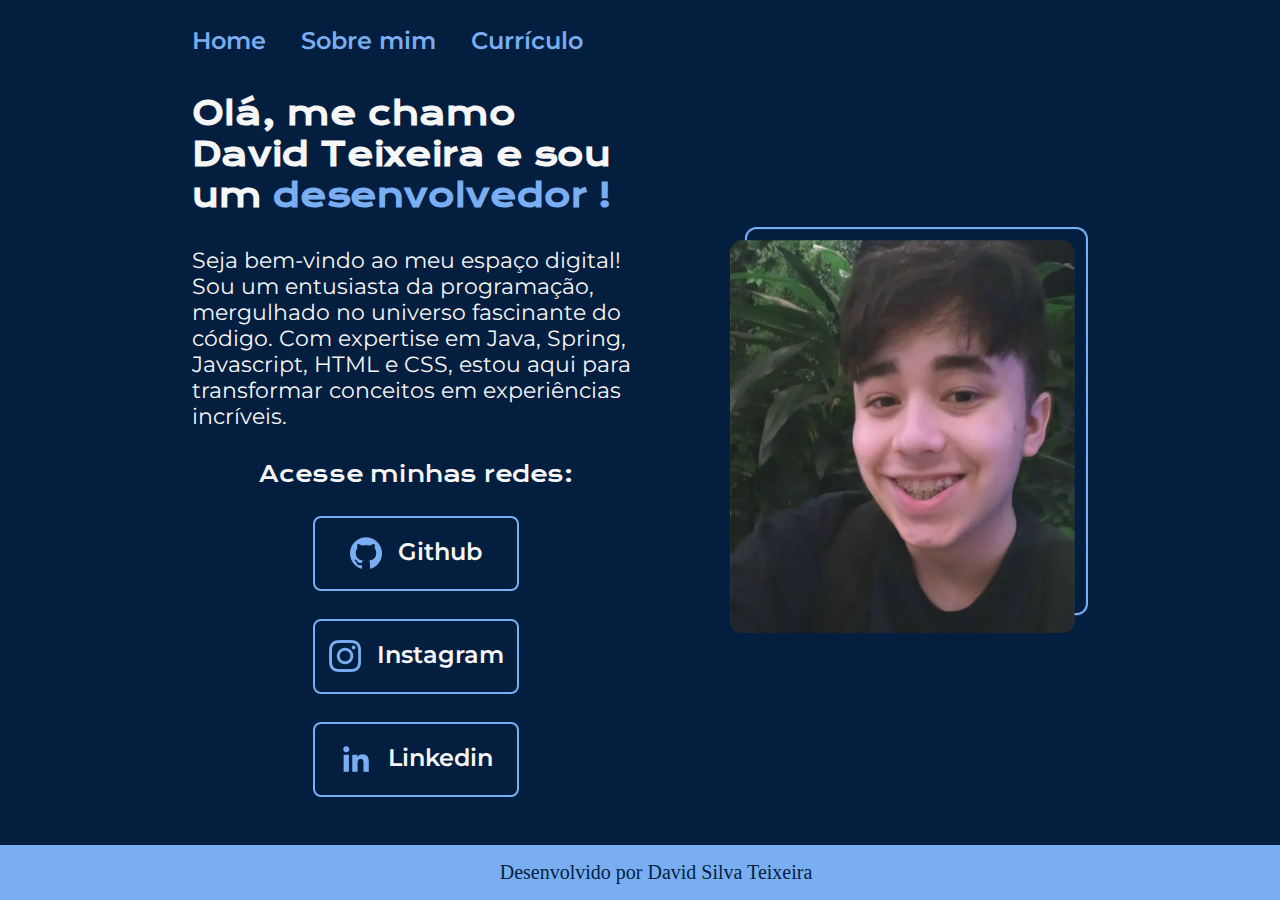
<file: index.html>
<!DOCTYPE html>
<html lang="pt-br">
<head>
    <meta charset="UTF-8"> <!--Conjunto de caracteres usados-->
    <meta http-equiv="X-UA-Compatible" content="IE=edge"> <!--adaptação a versão atual do IE/EDGE-->
    <meta name="viewport" content="width=device-width, initial-scale=1.0"> <!--adaptação a qualquer dispositivo-->
    <title>David Silva - Página Inicial</title>
    <link rel="stylesheet" href="./styles/style.css">

    <meta property="og:title" content="David Silva - Portfolio" />
    <meta property="og:description" content="Meu primeiro portfolio contando um pouco sobre a minha vida.">
    <meta property="og:url" content="https://portfolio-davstx.vercel.app/" />
    <meta property="og:image" content="https://avatars.githubusercontent.com/u/123772756?s=400&u=81e451b127b6c11d64e3db787e33c7aa479758d9&v=4" />
    <meta property="og:type" content="website" />
</head>
<body>
    <header class="cabecalho">
        <nav class="cabecalho__menu">
            <a class="cabecalho__menu__link" href="index.html">Home</a>
            <a class="cabecalho__menu__link" href="about.html">Sobre mim</a>
            <a class="cabecalho__menu__link" href="curriculum.html">Currículo</a>
        </nav>
    </header>
    <main class="apresentacao">
        <section class="apresentacao__conteudo">
            <h1 class="apresentacao__conteudo__titulo">Olá, me chamo David Teixeira e sou um <strong class="titulo-destaque">desenvolvedor !</strong> </h1>
            <p class="apresentacao__conteudo__texto">Seja bem-vindo ao meu espaço digital! Sou um entusiasta da programação, mergulhado no universo fascinante do código. Com expertise em Java, Spring, Javascript, HTML e CSS, estou aqui para transformar conceitos em experiências incríveis.</p>
            <div class="apresentacao__links">
                <h2 class="apresentacao__links__subtitulo">Acesse minhas redes:</h2>
                <a class="apresentacao__links__navegacao" href="https://www.github.com/davsteixeira/">
                    <img src="./assets/github.png">
                    Github
                </a>
                <a class="apresentacao__links__navegacao"href="https://www.instagram.com/davsteixeira/">
                    <img src="./assets/instagram.png">
                    Instagram
                </a>
                <a class="apresentacao__links__navegacao" href="https://www.linkedin.com/in/davsteixeira/">
                    <img src="./assets/linkedin.png">
                    Linkedin
                </a>
            </div>
        </section>
        <img class="apresentacao__imagem" src="./assets/davs.png" alt="foto_david_s">
    </main>
    <footer class="rodape">
        <p>Desenvolvido por David Silva Teixeira</p>
    </footer>
</body>
</html>
</file>
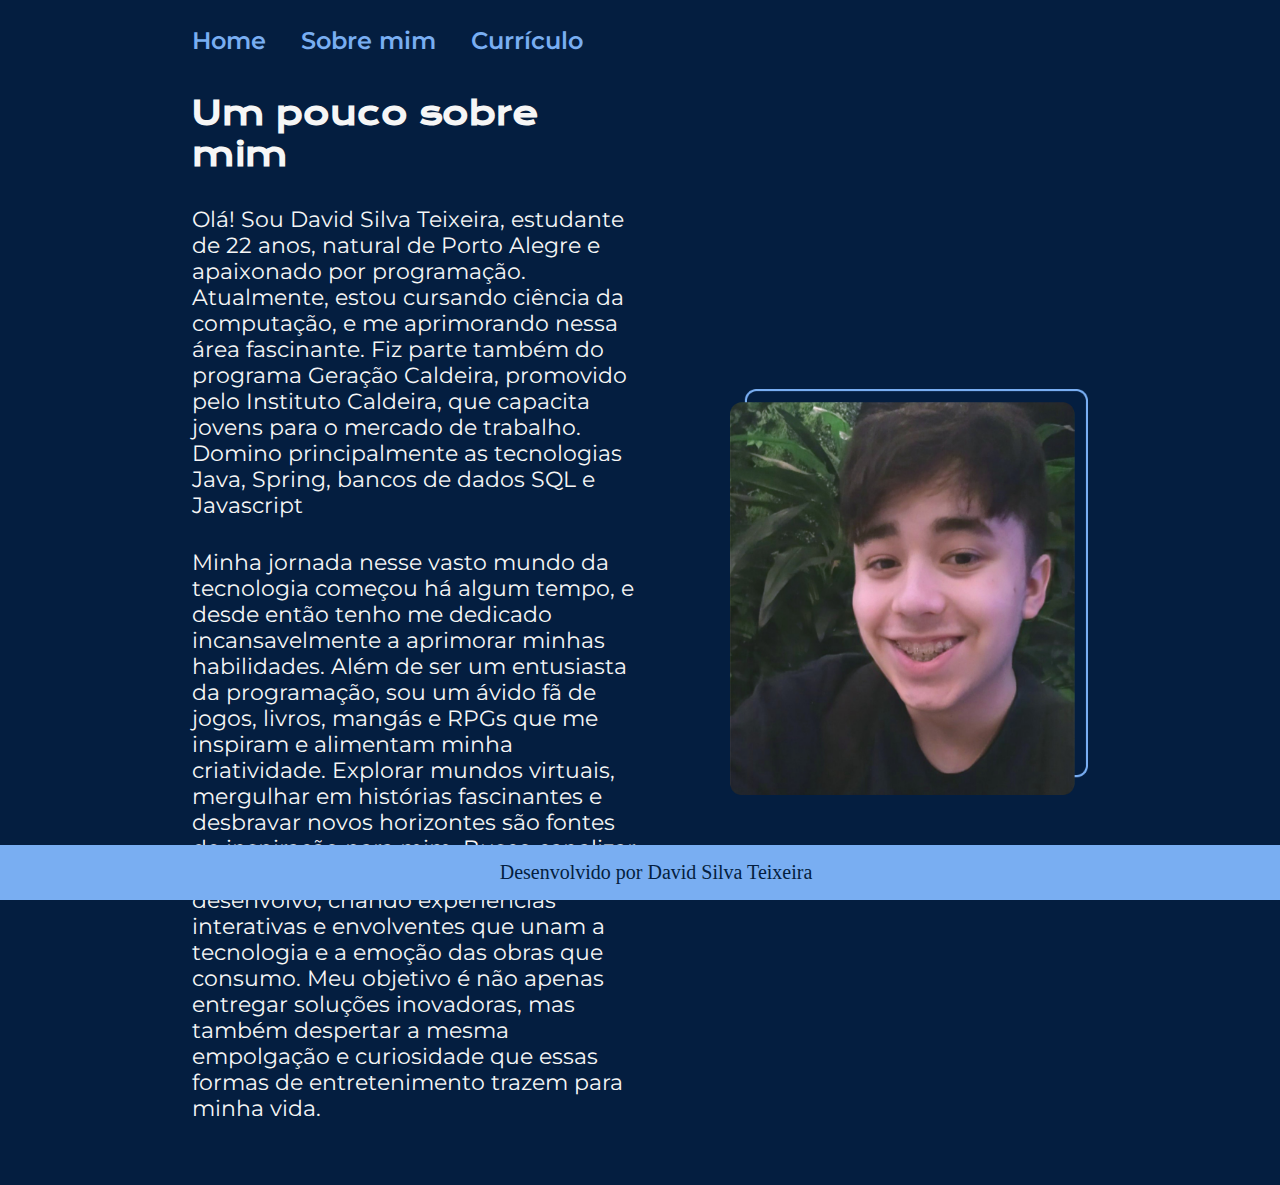
<file: about.html>
<!DOCTYPE html>
<html lang="pt-br">
<head>
    <meta charset="UTF-8">
    <meta http-equiv="X-UA-Compatible" content="IE=edge">
    <meta name="viewport" content="width=device-width, initial-scale=1.0">
    <title>Sobre mim</title>
    <link rel="stylesheet" href="./styles/style.css">
</head>
<body>
    <header class="cabecalho">
        <nav class="cabecalho__menu">
            <a class="cabecalho__menu__link" href="index.html">Home</a>
            <a class="cabecalho__menu__link" href="about.html">Sobre mim</a>
            <a class="cabecalho__menu__link" href="curriculum.html">Currículo</a>
        </nav>
    </header>

    <main class="apresentacao">
        <section class="apresentacao__conteudo">
            <h1 class="apresentacao__conteudo__titulo">Um pouco sobre mim</h1>
            <p class="apresentacao__conteudo__texto">Olá! Sou David Silva Teixeira, estudante de 22 anos, natural de Porto Alegre e apaixonado por programação. Atualmente, estou cursando ciência da computação, e me aprimorando nessa área fascinante. Fiz parte também do programa Geração Caldeira, promovido pelo Instituto Caldeira, que capacita jovens para o mercado de trabalho. Domino principalmente as tecnologias Java, Spring, bancos de dados SQL e Javascript</p>
            <p class="apresentacao__conteudo__texto">Minha jornada nesse vasto mundo da tecnologia começou há algum tempo, e desde então tenho me dedicado incansavelmente a aprimorar minhas habilidades. Além de ser um entusiasta da programação, sou um ávido fã de jogos, livros, mangás e RPGs que me inspiram e alimentam minha criatividade. Explorar mundos virtuais, mergulhar em histórias fascinantes e desbravar novos horizontes são fontes de inspiração para mim. Busco canalizar essa paixão em cada projeto que desenvolvo, criando experiências interativas e envolventes que unam a tecnologia e a emoção das obras que consumo. Meu objetivo é não apenas entregar soluções inovadoras, mas também despertar a mesma empolgação e curiosidade que essas formas de entretenimento trazem para minha vida.</p>
        </section>
        <img class="apresentacao__imagem" src="./assets/davs.png" alt="">
    </main>

    <footer class="rodape">
        <p>Desenvolvido por David Silva Teixeira</p>
    </footer>
</body>
</html>
</file>
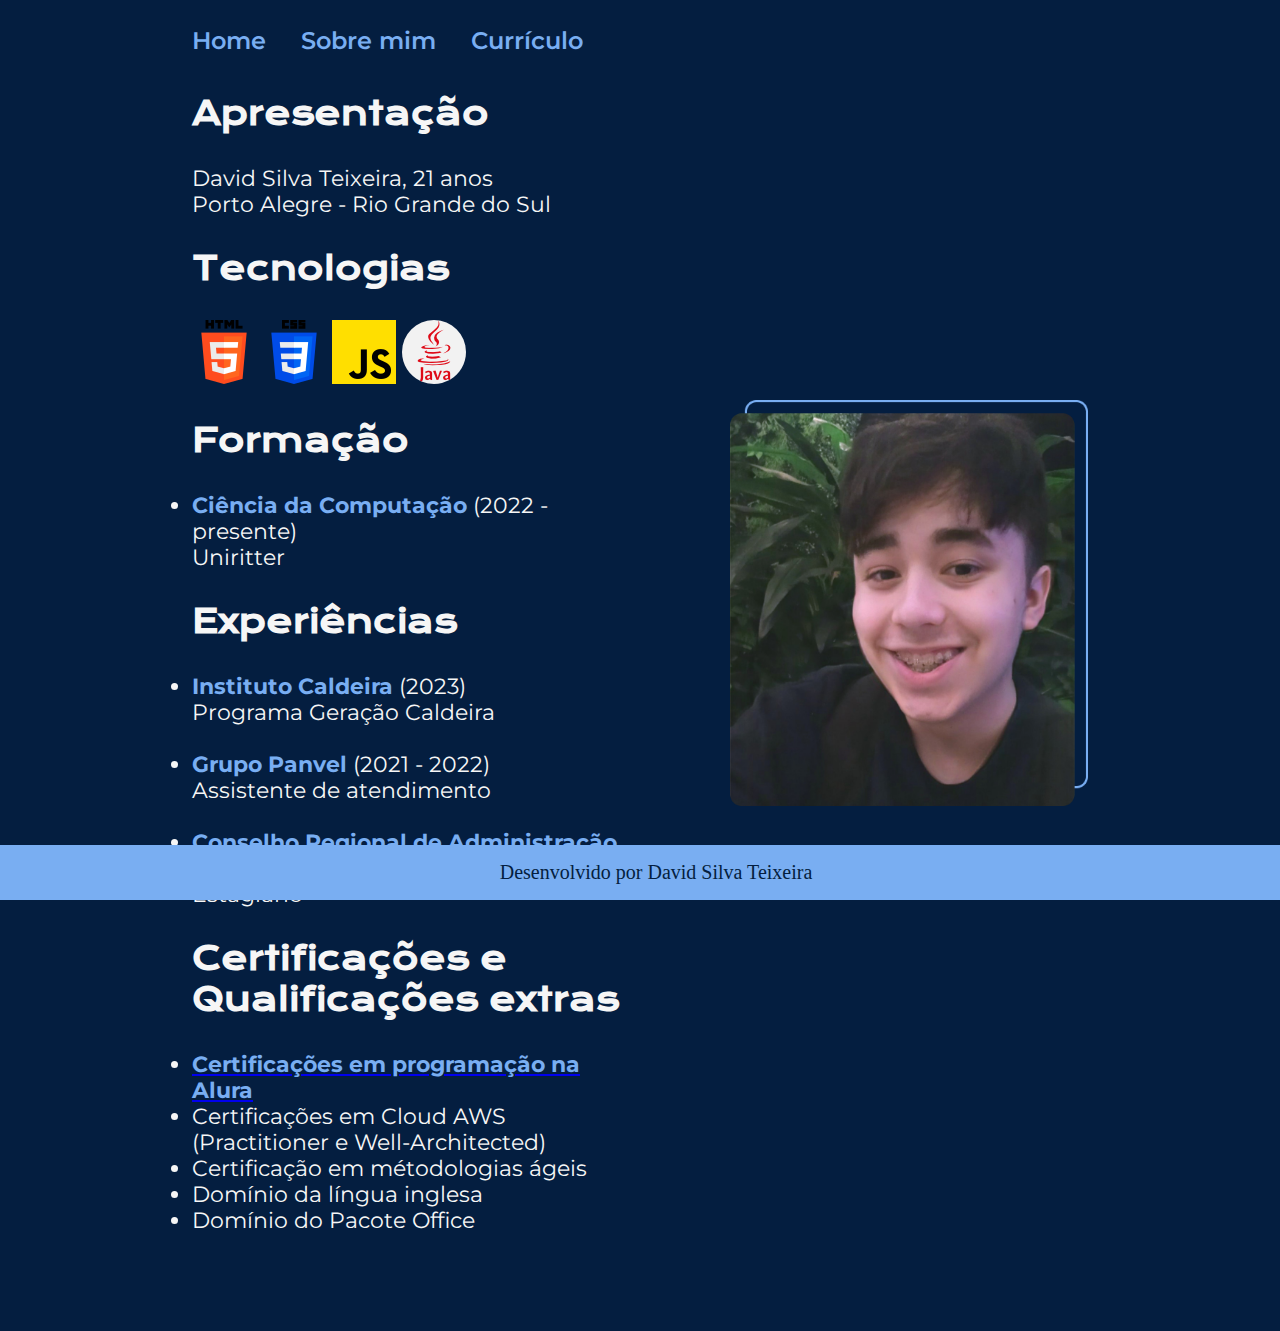
<file: curriculum.html>
<!DOCTYPE html>
<html lang="pt-br">
<head>
    <meta charset="UTF-8">
    <meta http-equiv="X-UA-Compatible" content="IE=edge">
    <meta name="viewport" content="width=device-width, initial-scale=1.0">
    <title>Currículo</title>
    <link rel="stylesheet" href="./styles/style.css">
</head>
<body>
    <header class="cabecalho">
        <nav class="cabecalho__menu">
            <a class="cabecalho__menu__link" href="index.html">Home</a>
            <a class="cabecalho__menu__link" href="about.html">Sobre mim</a>
            <a class="cabecalho__menu__link" href="curriculum.html">Currículo</a>
        </nav>
    </header>

    <main class="curriculo">
        <section class="curriculo__conteudo">
            <h1 class="curriculo_conteudo__titulo">Apresentação</h1>
            <p class="curriculo__conteudo__texto">David Silva Teixeira, 21 anos<br>Porto Alegre - Rio Grande do Sul</p>
            <h1 class="curriculo_conteudo__titulo">Tecnologias</h1>
            <p class="curriculo__conteudo__texto"><img src="assets/html-5.png" alt="html"> <img src="assets/css-3.png" alt="css"> <img src="assets/js.png" alt="js"> <img src="assets/java.png" alt=""></p>
            <h1 class="curriculo_conteudo__titulo">Formação</h1>
            <ul class="curriculo__conteudo__listas">
                <li><strong class="titulo-destaque">Ciência da Computação</strong> (2022 - presente)<br>Uniritter</li>
            </ul>
            <h1 class="curriculo_conteudo__titulo">Experiências</h1>
            <ul class="curriculo__conteudo__listas">
                <li><strong class="titulo-destaque">Instituto Caldeira</strong> (2023)<br>Programa Geração Caldeira</li>
                <br>
                <li><strong class="titulo-destaque">Grupo Panvel</strong> (2021 - 2022)<br>Assistente de atendimento</li>
                <br>
                <li><strong class="titulo-destaque">Conselho Regional de Administração</strong> (2021 - 2022)<br>Estagiário</li>
            </ul>
            <h1 class="curriculo_conteudo__titulo">Certificações e Qualificações extras</h1>
            <ul class="curriculo__conteudo__listas">
                <li><a href="https://cursos.alura.com.br/user/davstx"><strong class="titulo-destaque">Certificações em programação na Alura</strong></a></li>
                <li>Certificações em Cloud AWS (Practitioner e Well-Architected)</li>
                <li>Certificação em métodologias ágeis</li>
                <li>Domínio da língua inglesa</li>
                <li>Domínio do Pacote Office</li>
            </ul>

        </section>
        <img class="curriculo__imagem" src="./assets/davs.png" alt="">
    </main>

    <footer class="rodape">
        <p>Desenvolvido por David Silva Teixeira</p>
    </footer>
</body>
</html>
</file>
<file: styles/style.css>
@import url('https://fonts.googleapis.com/css2?family=Krona+One&family=Montserrat:wght@400;600&display=swap');

:root {
    --cor-primaria: #041E40;
    --cor-secundaria: #F6F6F6;
    --cor-terciaria: #79AEF2;
    --cor-hover: #051326;
    --fonte--primaria: 'Krona One', sans-serif;
    --fonte--secundaria: 'Montserrat', sans-serif;
}

* {
    margin: 0; /*margin e o padding 0 vão tirar ambos */
    padding: 0;
}

body {
    /*height: 100vh; adaptação ao viewport*/
    box-sizing: border-box; /*nada fugirá da box*/
    background-color: var(--cor-primaria);
    color: var(--cor-secundaria);
}

.cabecalho {
    padding: 2% 0 0 15%;
    background-color: var(--cor-primaria);
}

.cabecalho__menu {
    display: flex;
    gap: 35px;
}

.cabecalho__menu__link {
    font-family: var(--fonte--secundaria);
    font-size: 1.5rem;
    font-weight: 600;
    color: var(--cor-terciaria);
    text-decoration: none;
}

.apresentacao {
    padding: 3% 15%;
    display: flex;
    align-items: center; /*alinhar itens*/
    justify-content: space-between; /*espaço entre os elementos*/
    gap: 50px;
}

.apresentacao__conteudo {
    width: 50%;
    display: flex;
    flex-direction: column; /*agrupar os elementos em coluna*/
    gap: 31px; /*distancia entre os elementos*/
    padding: 0 0 26px;
}

.apresentacao__conteudo__titulo {
    font-size: 2rem;
    font-family: var(--fonte--primaria);
}

.titulo-destaque {
    color: var(--cor-terciaria);
}

.apresentacao__conteudo__texto {
    font-size: 1.35rem;
    font-family: var(--fonte--secundaria);
}



.apresentacao__links {
    display: flex;
    flex-direction: column;
    justify-content: space-between;
    align-items: center;
    gap: 28px;
}

.apresentacao__links__subtitulo {
    font-family: var(--fonte--primaria);
    font-weight: 400;
    font-size: 1.35rem;
}

.apresentacao__links__navegacao {
    display: flex;
    justify-content: center;
    gap: 16px;
    border: 2px solid var(--cor-terciaria);
    width: 45%;
    text-align: left;
    border-radius: 8px;
    font-size: 1.5rem;
    font-weight: 600;
    padding: 19.5px 0;
    text-decoration: none;
    color: var(--cor-secundaria);
    font-family: var(--fonte--secundaria);
}

.apresentacao__links__navegacao:hover {
    background-color: #051326;
    scale: 1.1;
}

.apresentacao__imagem {
    position: relative;
    bottom: 28px;
    display: flex;
    width: 40%;
}

.rodape {
    padding: 16px;
    color: var(--cor-primaria);
    background-color: var(--cor-terciaria);
    text-align: center;
    font-size: 1.25rem;
    font-weight: 400;
    position: fixed;
    bottom: 0;
    width: 100%;
}

/*CSS Curriculo*/

.curriculo {
    padding: 3% 15%;
    margin-bottom: 60px; /* Adicionei uma margem inferior para evitar que o rodapé fique colado ao conteúdo */
    display: flex;
    align-items: center;
    justify-content: space-between;
    gap: 50px;
}

.curriculo__conteudo {
    width: 50%;
    display: flex;
    flex-direction: column; /*agrupar os elementos em coluna*/
    gap: 31px; /*distancia entre os elementos*/
}

.curriculo_conteudo__titulo {
    font-size: 2rem;
    font-family: var(--fonte--primaria);
}

.curriculo__conteudo__texto {
    font-size: 1.35rem;
    font-family: var(--fonte--secundaria);
}

.curriculo__conteudo__listas {
    font-size: 1.35rem;
    font-family: var(--fonte--secundaria);
    text-align: left;
}
.curriculo__imagem {
    position: relative;
    bottom: 60px;
    display: flex;
    width: 40%;
}

@media (max-width: 1200px) {
    .cabecalho {
        padding: 10% 0 2% 2%;
    }

    .cabecalho__menu {
        display: flex;
        justify-content: center;
    }

    .cabecalho__menu__link {
        font-size: 1.3rem;
    }

    .apresentacao {
        padding: 5%;
        flex-direction: column-reverse;
        gap: 25px;
        text-align: center;
    }

    .apresentacao__conteudo {
        width: auto;
        gap: 20px;
    }

    .apresentacao__conteudo__titulo {
        font-size: 2rem;
    }

    .apresentacao__conteudo__texto {
        font-size: 1.25rem;
    }

    .apresentacao__links__navegacao {
        width: 60%;    
    }

    .apresentacao__imagem {
        width: 60%;
        bottom: 0;
    }

/*curriculo*/

    .curriculo {
        padding: 5%;
        flex-direction: column-reverse;
        gap: 25px;
    }

    .curriculo__conteudo {
        width: auto;
        gap: 15px;
    }

    .curriculo_conteudo__titulo {
        font-size: 1.5rem;
    }

    .curriculo__conteudo__texto {
        font-size: 1.25rem;
    }

    .curriculo__conteudo__listas {
        padding: 4%;
        font-size: 1.25rem;
    }

    .curriculo__imagem {
        width: 60%;
        bottom: 0;
    }

}

@media (max-width: 380px) {
    .cabecalho__menu__link {
        font-size: 0.8rem;
    }

    .apresentacao__conteudo__titulo {
        font-size: 1.25rem;
    }

    .apresentacao__conteudo__texto {
        font-size: 1.15rem;
    }

    .apresentacao__links__navegacao {
        width: 70%;
    }

}
</file>
